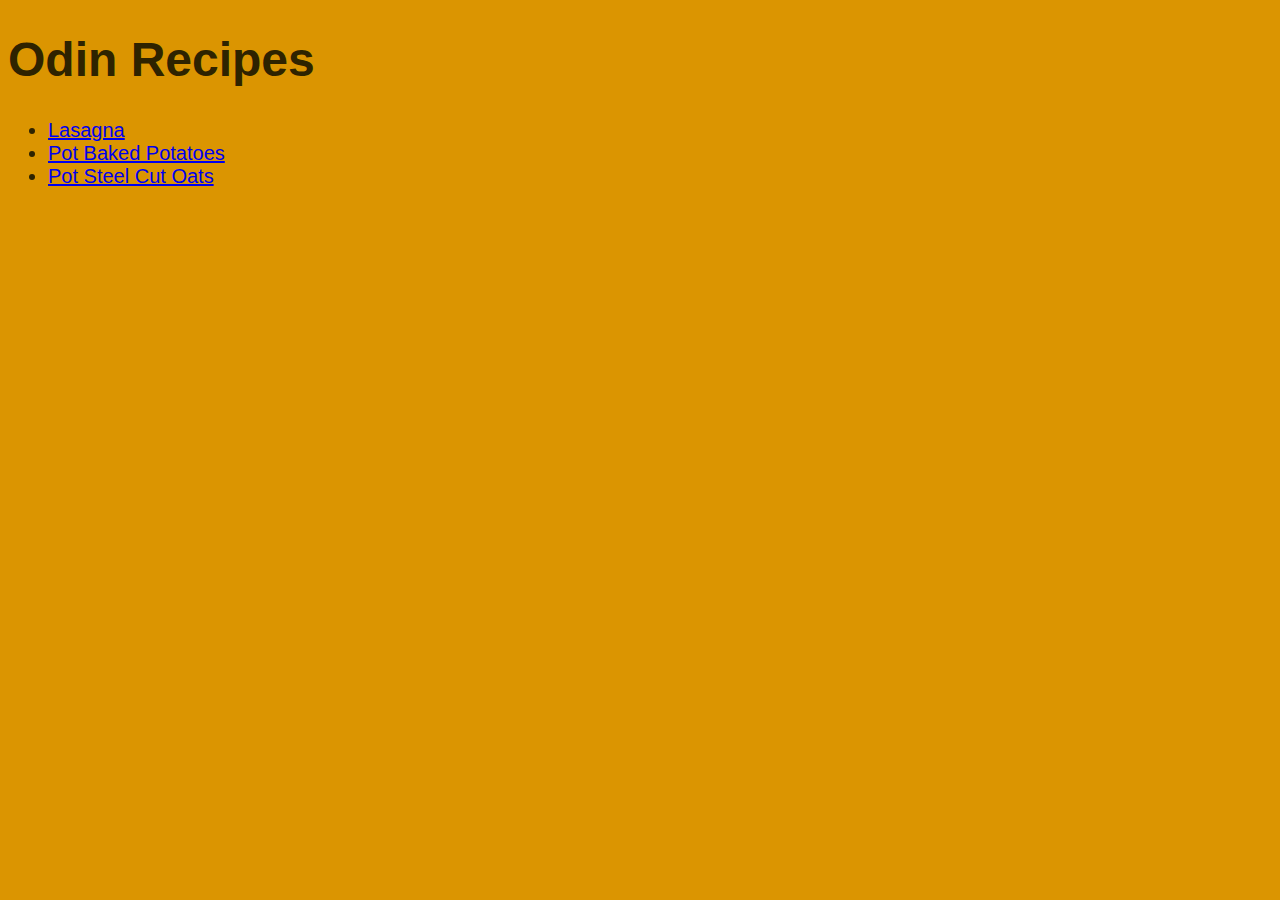
<file: index.html>
<!DOCTYPE html>
<html lang="en">
<head>
    <meta charset="utf-8">
    <title>Odin Recipes</title>
    <link rel="stylesheet" href="./css/style.css">
</head>
<body>
    <h1>Odin Recipes</h1>
    <ul>
    <li><a href="myrecipes/lasagna.html">Lasagna</a></li>
    <li><a href="myrecipes/pot-baked-potato.html">Pot Baked Potatoes</a></li>
    <li><a href="myrecipes/pot-steel-cut-oats.html">Pot Steel Cut Oats</a></li>
    </ul>
</body>
</html>
</file>
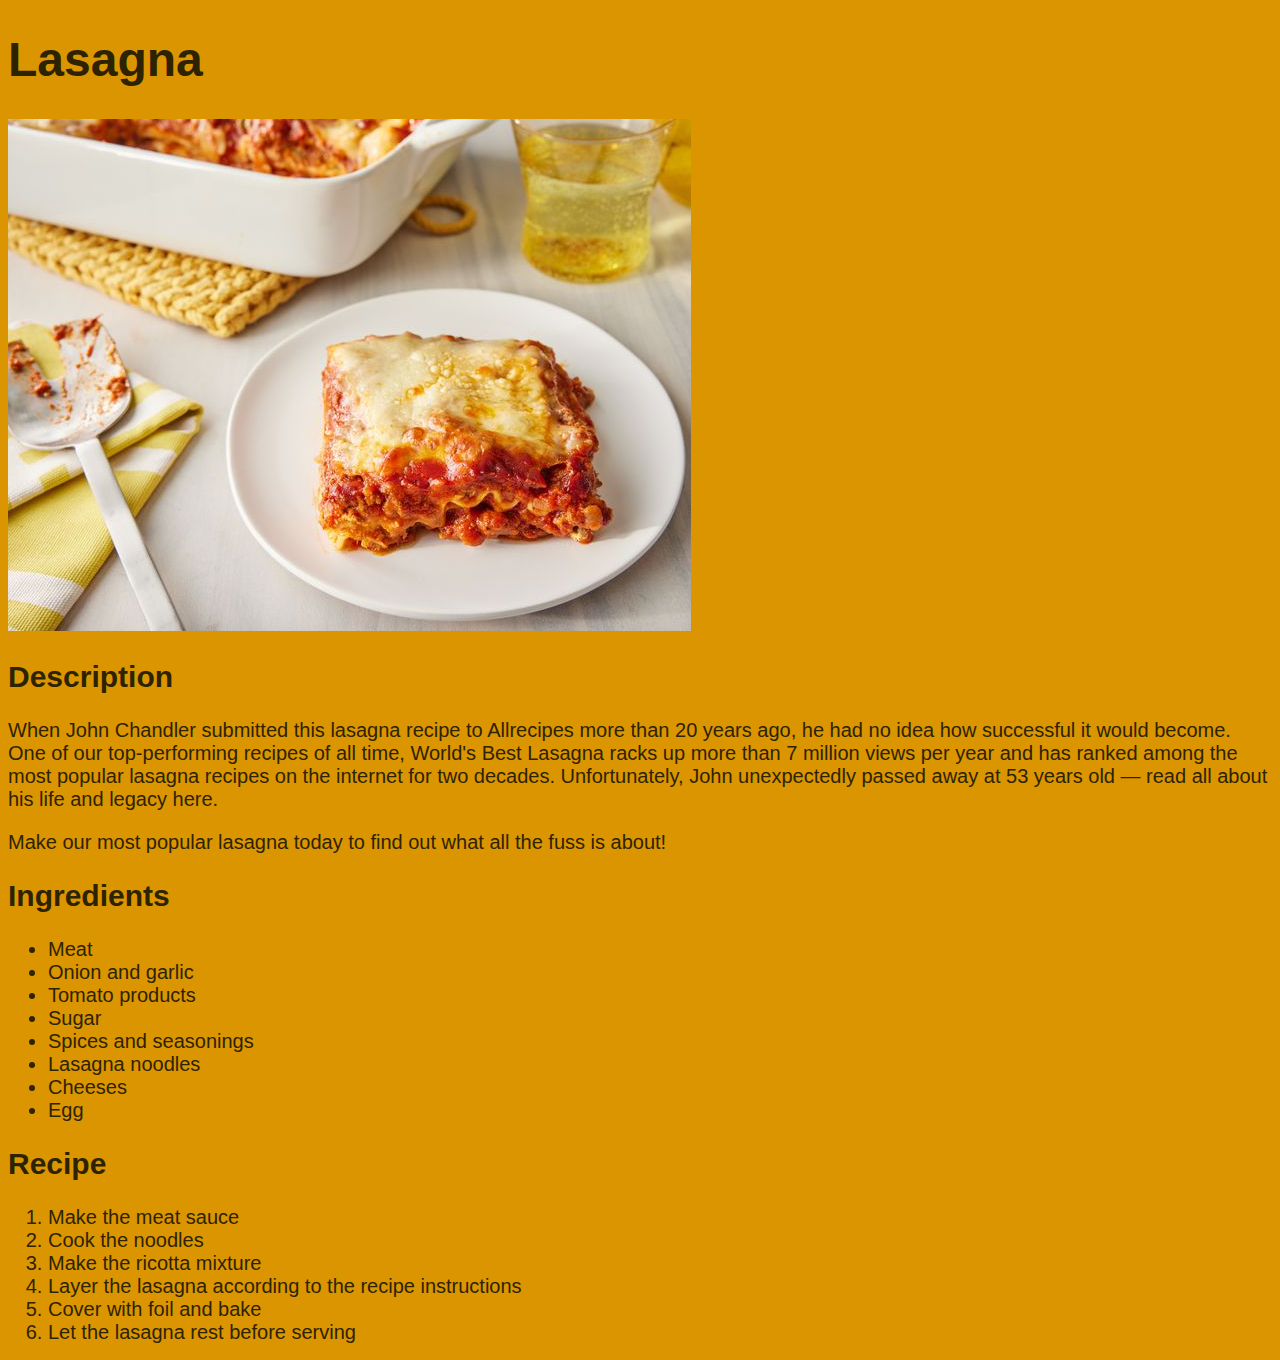
<file: myrecipes/lasagna.html>
<!DOCTYPE html>
<html lang="en">
<head>
    <meta charset="UTF-8">
    <meta name="viewport" content="width=device-width, initial-scale=1.0">
    <title>Odin Recipes|Lasagna</title>
    <link rel="stylesheet" href="../css/style.css">
</head>
<body>
    <h1>Lasagna</h1>
    <img src="../img/lasagna.jpg" alt="the image of lasagna">
    <h2>Description</h2>
    <p>When John Chandler submitted this lasagna recipe to Allrecipes more than 20 years ago, he had no idea how successful it would become. One of our top-performing recipes of all time, World's Best Lasagna racks up more than 7 million views per year and has ranked among the most popular lasagna recipes on the internet for two decades. Unfortunately, John unexpectedly passed away at 53 years old — read all about his life and legacy here.</p>
    <p>Make our most popular lasagna today to find out what all the fuss is about!</p>
    <h2>Ingredients</h2>
    <ul>
        <li>Meat</li>
        <li>Onion and garlic</li>
        <li>Tomato products</li>
        <li>Sugar</li>
        <li>Spices and seasonings</li>
        <li>Lasagna noodles</li>
        <li>Cheeses</li>
        <li>Egg</li>
    </ul>
    <h2>Recipe</h2>
    <ol>
        <li>Make the meat sauce</li>
        <li>Cook the noodles</li>
        <li>Make the ricotta mixture</li>
        <li>Layer the lasagna according to the recipe instructions</li>
        <li>Cover with foil and bake</li>
        <li>Let the lasagna rest before serving</li>
    </ol>
</body>
</html>
</file>
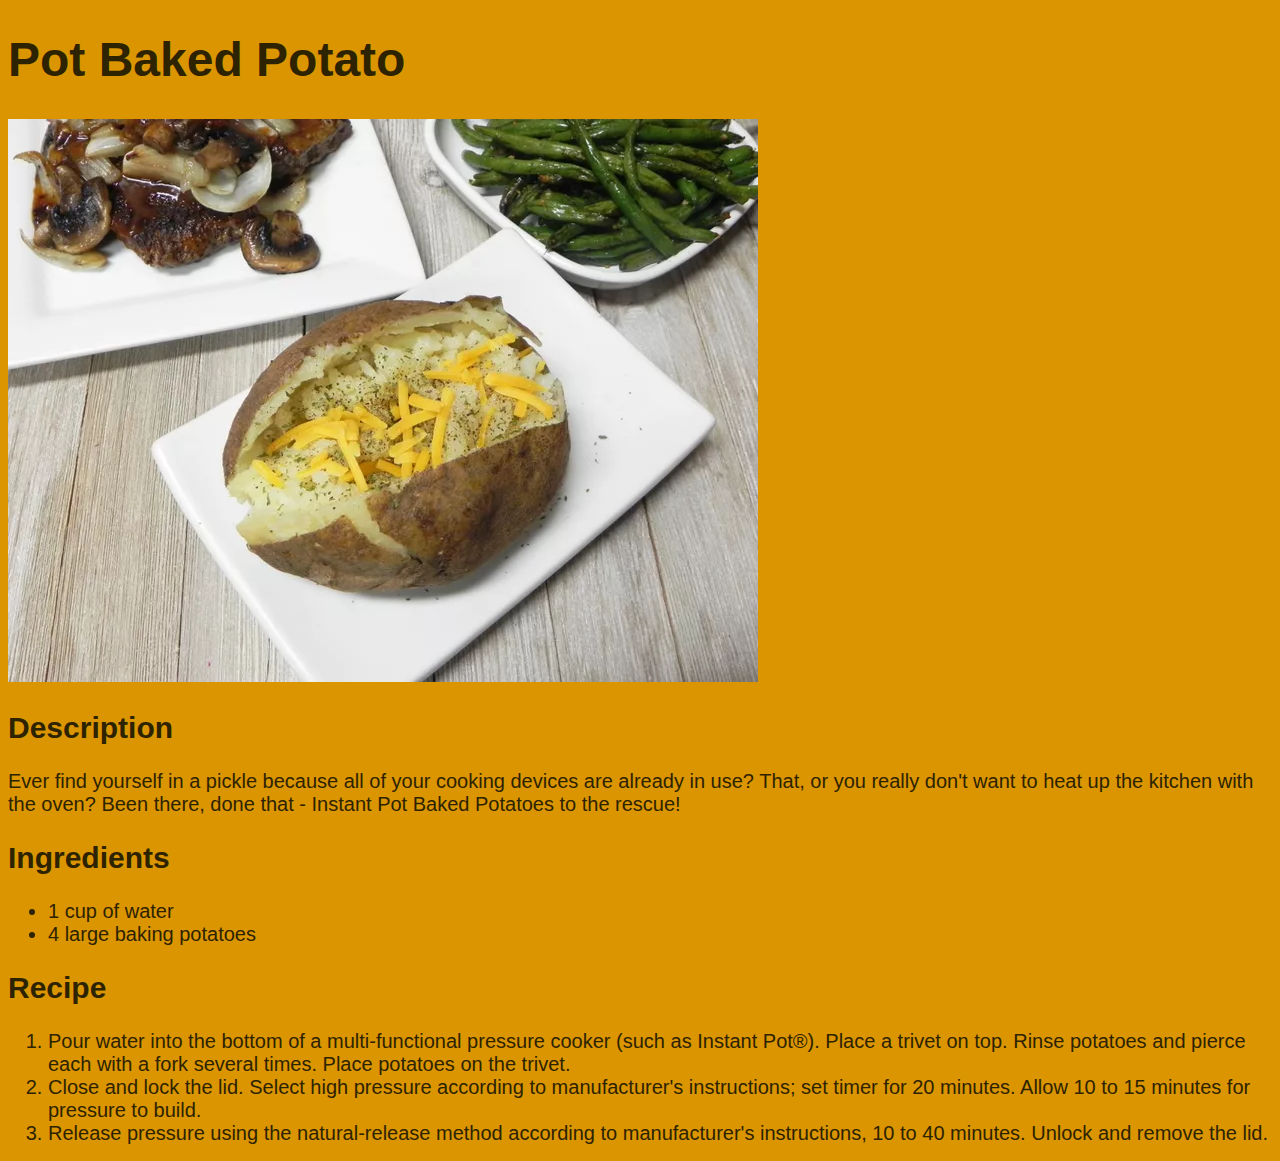
<file: myrecipes/pot-baked-potato.html>
<!DOCTYPE html>
<html lang="en">
<head>
    <meta charset="UTF-8">
    <meta name="viewport" content="width=device-width, initial-scale=1.0">
    <title>Odin Recipes|Pot Baked Potato</title>
    <link rel="stylesheet" href="../css/style.css">
</head>
<body>
    <h1>Pot Baked Potato</h1>
    <img src="../img/pot-baked-potatoes.webp" alt="the image of pot baked potato">
    <h2>Description</h2>
    <p>Ever find yourself in a pickle because all of your cooking devices are already in use? That, or you really don't want to heat up the kitchen with the oven? Been there, done that - Instant Pot Baked Potatoes to the rescue!</p>
    <h2>Ingredients</h2>
    <ul>
        <li>1 cup of water</li>
        <li>4 large baking potatoes</li>
    </ul>
    <h2>Recipe</h2>
    <ol>
        <li>Pour water into the bottom of a multi-functional pressure cooker (such as Instant Pot®). Place a trivet on top. Rinse potatoes and pierce each with a fork several times. Place potatoes on the trivet.</li>
        <li>Close and lock the lid. Select high pressure according to manufacturer's instructions; set timer for 20 minutes. Allow 10 to 15 minutes for pressure to build.</li>
        <li>Release pressure using the natural-release method according to manufacturer's instructions, 10 to 40 minutes. Unlock and remove the lid.</li>
    </ol>
</body>
</html>
</file>
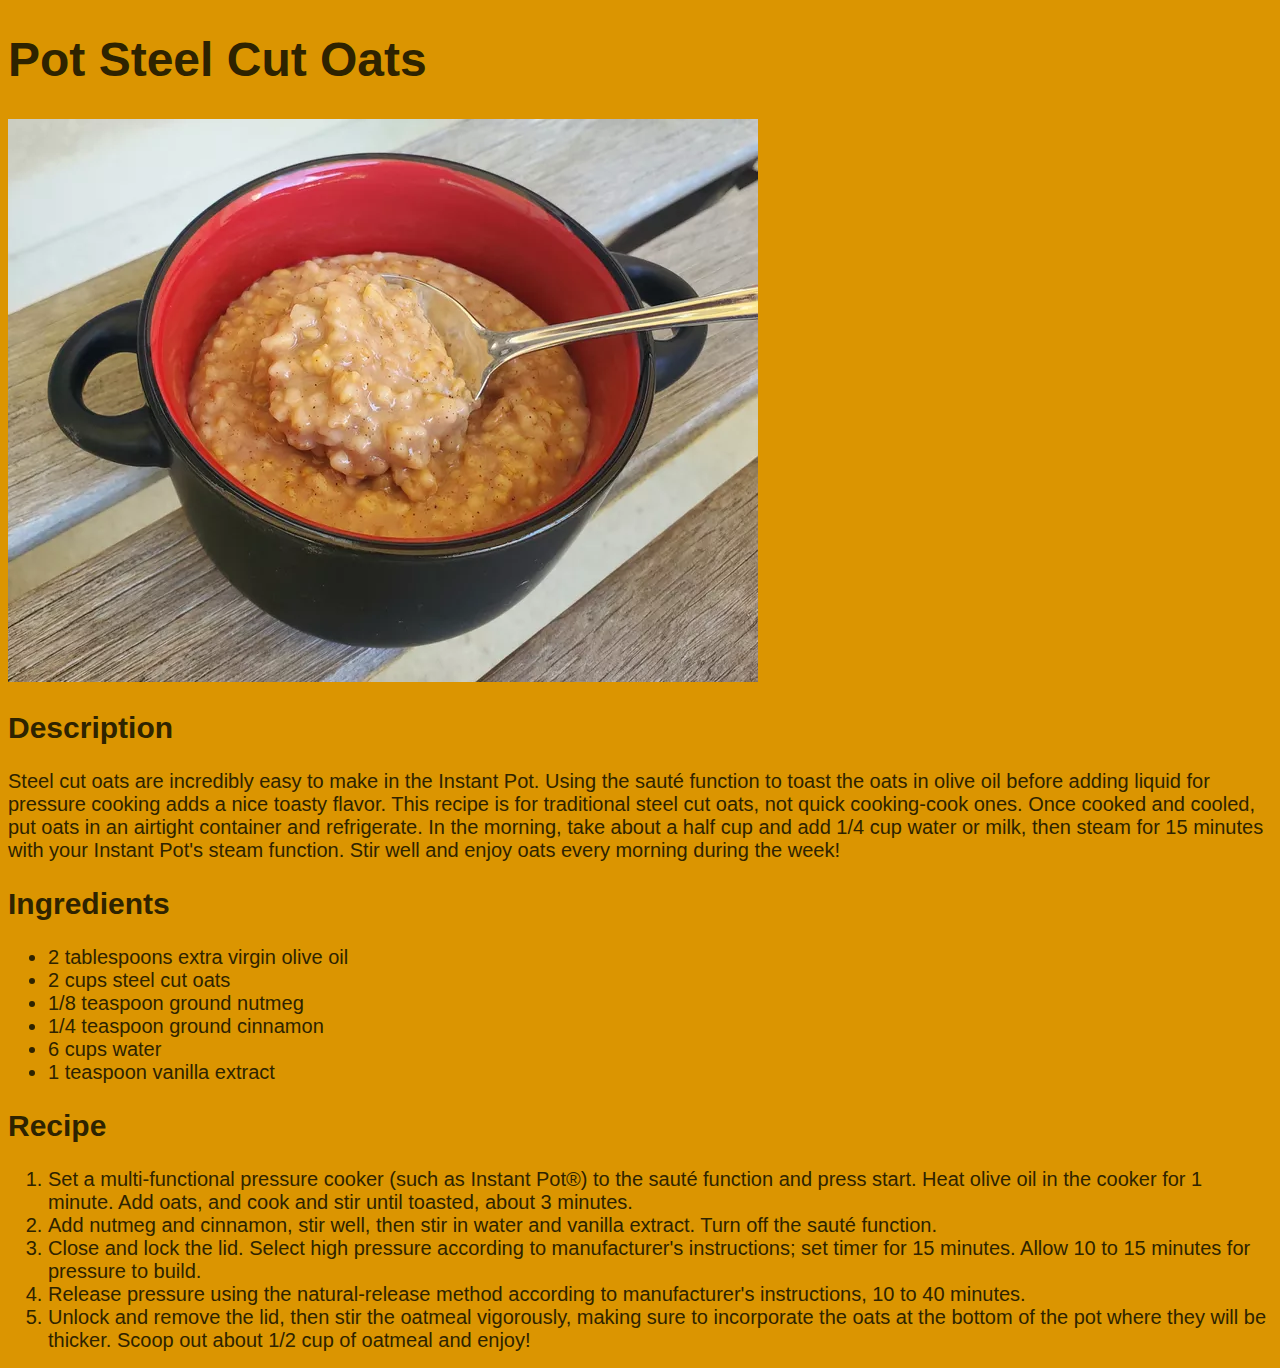
<file: myrecipes/pot-steel-cut-oats.html>
<!DOCTYPE html>
<html lang="en">
<head>
    <meta charset="UTF-8">
    <meta name="viewport" content="width=device-width, initial-scale=1.0">
    <title>Odin Recipes|Pot Baked Potato</title>
    <link rel="stylesheet" href="../css/style.css">
</head>
<body>
    <h1>Pot Steel Cut Oats</h1>
    <img src="../img/pot-steel-cut-oats.webp" alt="the image of pot steel cut oats">
    <h2>Description</h2>
    <p>Steel cut oats are incredibly easy to make in the Instant Pot. Using the sauté function to toast the oats in olive oil before adding liquid for pressure cooking adds a nice toasty flavor. This recipe is for traditional steel cut oats, not quick cooking-cook ones. Once cooked and cooled, put oats in an airtight container and refrigerate. In the morning, take about a half cup and add 1/4 cup water or milk, then steam for 15 minutes with your Instant Pot's steam function. Stir well and enjoy oats every morning during the week!</p>
    <h2>Ingredients</h2>
    <ul>
        <li>2 tablespoons extra virgin olive oil</li>
        <li>2 cups steel cut oats</li>
        <li>1/8 teaspoon ground nutmeg</li>
        <li>1/4 teaspoon ground cinnamon</li>
        <li>6 cups water</li>
        <li>1 teaspoon vanilla extract</li>
    </ul>
    <h2>Recipe</h2>
    <ol>
        <li>Set a multi-functional pressure cooker (such as Instant Pot®) to the sauté function and press start. Heat olive oil in the cooker for 1 minute. Add oats, and cook and stir until toasted, about 3 minutes.</li>
        <li>Add nutmeg and cinnamon, stir well, then stir in water and vanilla extract. Turn off the sauté function.</li>
        <li>Close and lock the lid. Select high pressure according to manufacturer's instructions; set timer for 15 minutes. Allow 10 to 15 minutes for pressure to build. </li>
        <li>Release pressure using the natural-release method according to manufacturer's instructions, 10 to 40 minutes.</li>
        <li>Unlock and remove the lid, then stir the oatmeal vigorously, making sure to incorporate the oats at the bottom of the pot where they will be thicker. Scoop out about 1/2 cup of oatmeal and enjoy!</li>
    </ol>
</body>
</html>
</file>
<file: css/style.css>
body {
    font-family: Verdana, Tahoma, sans-serif;
    background-color: #DB9501;
    color: #2E2300;
}

h1 {
    font-size: 48px;
}

h2 {
    font-size: 30px;
}

p {
    font-size: 20px;
}

li {
    font-size: 20px;
}
</file>
